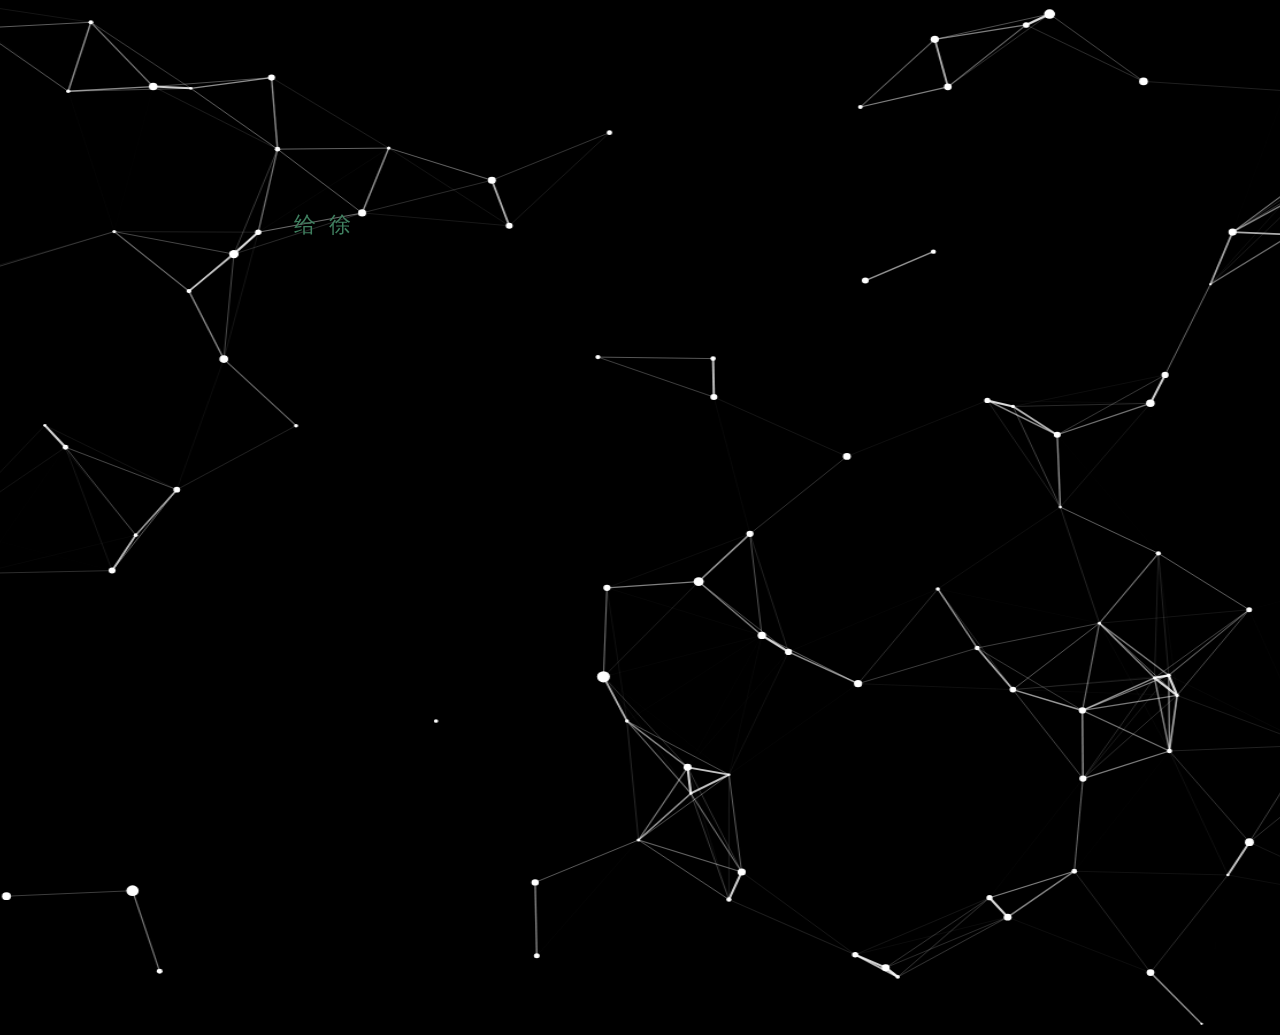
<file: index.html>
﻿<!DOCTYPE html PUBLIC "-//W3C//DTD XHTML 1.0 Transitional//EN" "http://www.w3.org/TR/xhtml1/DTD/xhtml1-transitional.dtd">
<html xmlns="http://www.w3.org/1999/xhtml">
<head>
<!-- <audio autoplay="autoplay" loop="loop" preload="auto">
    <source src="mojito.mp3" type="audio/mpeg">     
</audio> -->
<!-- <audio autoplay="" loop=""><source src="http://mi.0w0.im/Letter_Song.mp3"></audio>-->

<meta http-equiv="Content-Type" content="text/html; charset=utf-8" />
<title>love</title>

<style type="text/css">
@font-face {
	font-family: digit;
	src: url('digital-7_mono.ttf') format("truetype");
}
#canvas {
	position: absolute; 
	height: 115%;
	z-index: -20;
	 width: 115%;
    top: 0;
    right: -135px;
}
#canvas_rain {
    position: absolute;
    height: 115%;
    z-index: -10;
    width: 115%;
    top: 0;
    right: -135px;
}
.name_style important {
	font-size: 15px;
	font-family: fantasy;
	color: beige;
}
.text{
    
    background-image: -webkit-linear-gradient(left,blue,#66ffff 10%,#cc00ff 20%,#CC00CC 30%, #CCCCFF 40%, #00FFFF 50%,#CCCCFF 60%,#CC00CC 70%,#CC00FF 80%,#66FFFF 90%,blue 100%);
    -webkit-text-fill-color: transparent;/* 将字体设置成透明色 */
    -webkit-background-clip: text;/* 裁剪背景图，使文字作为裁剪区域向外裁剪 */
    -webkit-background-size: 200% 100%; 
    -webkit-animation: masked-animation 4s linear infinite;
    font-size: 35px;
}
</style>

<link href="css/default.css" type="text/css" rel="stylesheet">
<script type="text/javascript" src="js/jquery.js"></script>
<script type="text/javascript" src="js/garden.js"></script>
<script type="text/javascript" src="js/functions.js"></script>

</head>

<body>
<audio autoplay="autoplay" loop="loop" preload="auto">
    <source src="mojito.mp3" type="audio/mpeg">     
</audio>
<!-- <embed src="mojito.mp3" autostart="true" loop="true" hidden="true"
controls="controls"></embed> -->
<!-- <object height="100" width="100" data="mojito.mp3"></object> -->
<!--canvas 作为背景-->
<canvas height="620" width="1360" id = "canvas"></canvas>
<!--用来雨滴效果模拟哭的场景-->
<canvas id="canvas_rain"></canvas>
<div id="mainDiv">
	<div id="content">
		<div id="code" >
			<span class="comments" style="padding-left: 35px;">给 徐 越</span><br/><br/>
			<span class="space"/><span class="comments" style="word-spacing:5px;">徐 徐 而 至 的 你</span><br /><br/>
			<span class="space"/><span class="comments" style="word-spacing:5px;">越 发 变 的 清 晰</span><br /><br/>
			<span class="space"/><span class="comments" style="word-spacing:5px;">我 渴 望</span><br /><br/>
			<span class="space"/><span class="comments" style="word-spacing:5px;"> 我 们 并 肩 在 时 间 的 旅 途 里</span><br /><br/>
			<span class="space"/><span class="comments" style="word-spacing:5px;">爱 降 临 的 不 偏 不 依</span><br /><br/>
			<span class="space"/><span class="comments" style="word-spacing:5px;">你 便 是 这 余 生 最 美 的 礼</span><br /><br/>
			<span class="space"/><span class="comments"  style="word-spacing: 5px">      -- MR 文 &#9825	 徐 越</span><br /><br/>

		</div>
		<div id="loveHeart">
			<canvas id="garden"></canvas>
			<div id="words">
				<div id="messages">
				<span class="text">&nbsp&nbsp这是我们相恋的：</span><br/>
					<div style="text-align: center;" id="elapseClock">
					</div>
					
				</div>

				<div id="loveu">
					<br/>
					<div class="signature">- 文鹏坤 & 徐越</div>
				</div>
			</div>
		</div>
	</div>
</div>

<script type="text/javascript">
setTimeout(function(){console.log("等会音乐而已！")},5000)
var offsetX = $("#loveHeart").width() / 2;
var offsetY = $("#loveHeart").height() / 2 - 55;
var together = new Date("2020-05-16 11:01:24");
// together.setFullYear(2020, 5, 16);
// together.setHours(8);
// together.setMinutes(0);
// together.setSeconds(0);
// together.setMilliseconds(0);

if (!document.createElement('canvas').getContext) {
	var msg = document.createElement("div");
	msg.id = "errorMsg";
	msg.innerHTML = "Your browser doesn't support HTML5!<br/>Recommend use Chrome 14+/IE 9+/Firefox 7+/Safari 4+"; 
	document.body.appendChild(msg);
	$("#code").css("display", "none")
	$("#copyright").css("position", "absolute");
	$("#copyright").css("bottom", "10px");
	document.execCommand("stop");
} else {
	setTimeout(function () {
		startHeartAnimation();
	}, 3000);
	timeElapse(together);
	setInterval(function () {
		timeElapse(together);
	}, 1*1000);

	adjustCodePosition();
	$("#code").typewriter();
}
</script>
<script type="text/javascript" src="js/star.js"></script>
<script type="text/javascript" src="js/rain.js"></script>
</body>
</html>
</file>
<file: css/default.css>
﻿body{margin:0;padding:0;background:#ffe;font-size:12px;overflow:auto}
#mainDiv{width:100%;height:100%}
#loveHeart{float:left;width:670px;height:625px}
#garden{width:100%;height:100%}
#elapseClock{text-align:right;font-size:18px;margin-top:10px;margin-bottom:10px}
#words{font-family:"sans-serif";width:500px;font-size:24px;color:#666}
#messages{display:none}
#elapseClock .digit{font-family:"digit";font-size:36px}
#loveu{padding:5px;font-size:22px;margin-top:40px;margin-right:120px;text-align:right;display:none}
#loveu .signature{margin-top:10px;font-size:20px;font-style:italic}
#clickSound{display:none}
#code{float:left;width:440px;height:400px;color:#333;font-family:"Consolas","Monaco","Bitstream Vera Sans Mono","Courier New","sans-serif";font-size:22px; text-align: center;}
#code .string{color:#2a36ff}
#code .keyword{color:#7f0055;font-weight:bold}
#code .placeholder{margin-left:15px}#code .space{margin-left:7px}
#code .comments{color:#3f7f5f;}
#copyright{margin-top:10px;text-align:center;width:100%;color:#666}
#errorMsg{width:100%;text-align:center;font-size:24px;position:absolute;top:100px;left:0}
#copyright a{color:#666}
</file>
